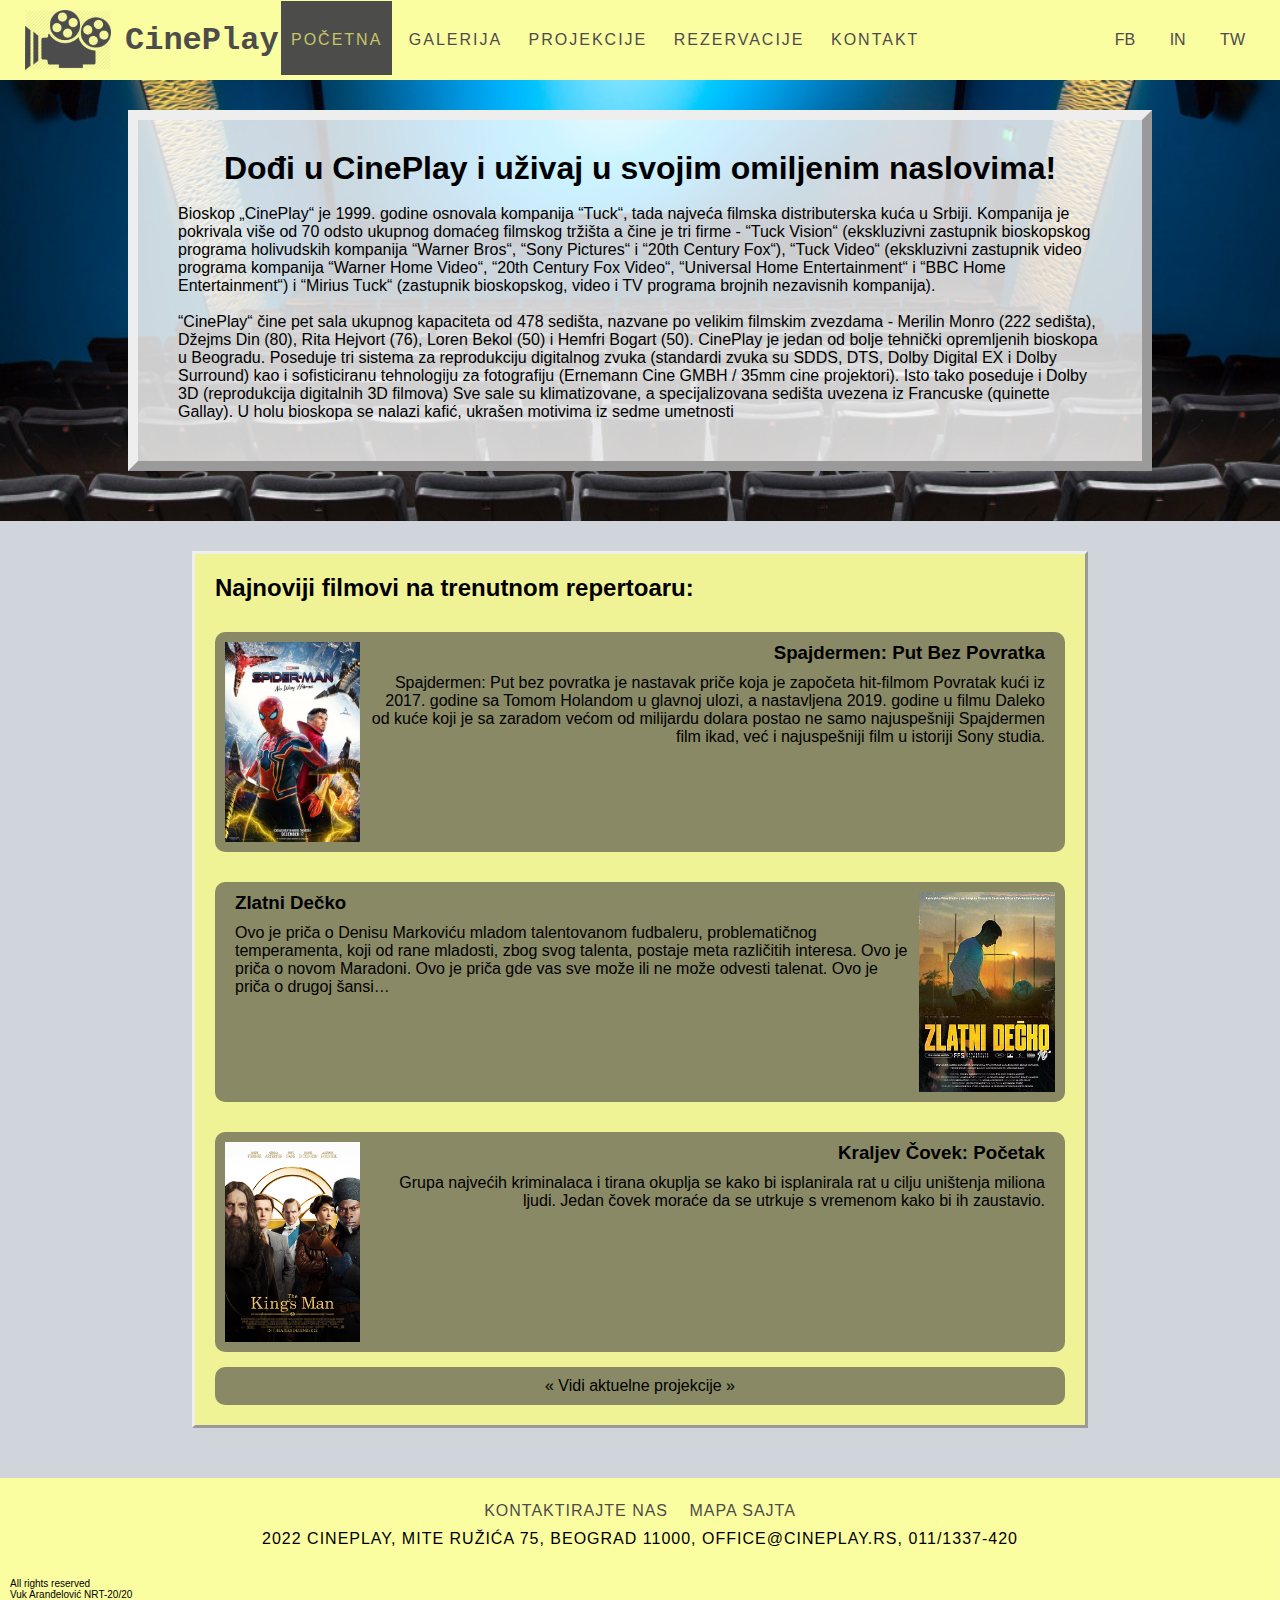
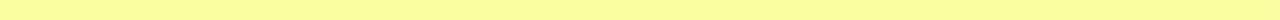
<file: index.html>
<!DOCTYPE html>
<html lang="en">
  <head>
    <meta charset="UTF-8" />
    <meta http-equiv="X-UA-Compatible" content="IE=edge" />
    <meta name="viewport" content="width=device-width, initial-scale=1.0" />
    <!-- Linkovi -- Start -->
    <link rel="stylesheet" href="./assets/css/style.css" />
    <!-- Linkovi -- End -->
    <title>CinePlay</title>
  </head>
  <body>
    <!-- Navigacija -- Start -->
    <header>
      <nav>
        <div class="logo">
          <a href="./index.html"
            ><img src="./assets/img/logo.png" alt="logo" />
            <p>CinePlay</p></a
          >
        </div>
        <div class="linkovi">
          <a class="nav_active" href="./index.html">Početna</a>
          <a href="./galerija.html">Galerija</a>
          <a href="./projekcije.html">Projekcije</a>
          <a href="./rezervacija.html">Rezervacije</a>
          <a href="./kontakt.html">Kontakt</a>
        </div>
        <div class="social">
          <a href="https://www.facebook.com/vukvucko55" target="_blank">FB</a>
          <a href="https://www.instagram.com/vukvucko55" target="_blank">IN</a>
          <a href="https://twitter.com" target="_blank">TW</a>
        </div>
        <div class="burger">
          <div></div>
          <div></div>
          <div></div>
        </div>
      </nav>
    </header>
    <!-- Navigacija -- End -->
    <main>
      <!-- Content -- Start -->
      <section id="pocetnaSection1">
        <div class="pocetna">
          <h1>Dođi u CinePlay i uživaj u svojim omiljenim naslovima!</h1>
          <br />
          <p>
            Bioskop „CinePlay“ je 1999. godine osnovala kompanija “Tuck“, tada
            najveća filmska distributerska kuća u Srbiji. Kompanija je pokrivala
            više od 70 odsto ukupnog domaćeg filmskog tržišta a čine je tri
            firme - “Tuck Vision“ (ekskluzivni zastupnik bioskopskog programa
            holivudskih kompanija “Warner Bros“, “Sony Pictures“ i “20th Century
            Fox“), “Tuck Video“ (ekskluzivni zastupnik video programa kompanija
            “Warner Home Video“, “20th Century Fox Video“, “Universal Home
            Entertainment“ i “BBC Home Entertainment“) i “Mirius Tuck“
            (zastupnik bioskopskog, video i TV programa brojnih nezavisnih
            kompanija).
          </p>
          <br />
          <p>
            “CinePlay“ čine pet sala ukupnog kapaciteta od 478 sedišta, nazvane
            po velikim filmskim zvezdama - Merilin Monro (222 sedišta), Džejms
            Din (80), Rita Hejvort (76), Loren Bekol (50) i Hemfri Bogart (50).
            CinePlay je jedan od bolje tehnički opremljenih bioskopa u Beogradu.
            Poseduje tri sistema za reprodukciju digitalnog zvuka (standardi
            zvuka su SDDS, DTS, Dolby Digital EX i Dolby Surround) kao i
            sofisticiranu tehnologiju za fotografiju (Ernemann Cine GMBH / 35mm
            cine projektori). Isto tako poseduje i Dolby 3D (reprodukcija
            digitalnih 3D filmova) Sve sale su klimatizovane, a specijalizovana
            sedišta uvezena iz Francuske (quinette Gallay). U holu bioskopa se
            nalazi kafić, ukrašen motivima iz sedme umetnosti
          </p>
        </div>
      </section>
      <!-- section 1 -> 2 -->
      <section id="pocetnaSection2">
        <div class="pocetnaKartice">
          <h2>Najnoviji filmovi na trenutnom repertoaru:</h2>
          <div class="slajd levo">
            <img
              src="./assets/img/spidermannowayhome.jpg"
              alt="spidermannowayhome"
            />
            <div class="slajd-tekst">
              <h3>Spajdermen: Put Bez Povratka</h3>
              <p>
                Spajdermen: Put bez povratka je nastavak priče koja je započeta
                hit-filmom Povratak kući iz 2017. godine sa Tomom Holandom u
                glavnoj ulozi, a nastavljena 2019. godine u filmu Daleko od kuće
                koji je sa zaradom većom od milijardu dolara postao ne samo
                najuspešniji Spajdermen film ikad, već i najuspešniji film u
                istoriji Sony studia.
              </p>
            </div>
          </div>
          <div class="slajd desno">
            <div class="slajd-tekst">
              <h3>Zlatni Dečko</h3>
              <p>
                Ovo je priča o Denisu Markoviću mladom talentovanom fudbaleru,
                problematičnog temperamenta, koji od rane mladosti, zbog svog
                talenta, postaje meta različitih interesa. Ovo je priča o novom
                Maradoni. Ovo je priča gde vas sve može ili ne može odvesti
                talenat. Ovo je priča o drugoj šansi…
              </p>
            </div>
            <img src="./assets/img/zlatnidecko.jpg" alt="zlatnidecko" />
          </div>
          <div class="slajd levo">
            <img src="./assets/img/thekingsman.jpg" alt="thekingsman" />
            <div class="slajd-tekst">
              <h3>Kraljev Čovek: Početak</h3>
              <p>
                Grupa najvećih kriminalaca i tirana okuplja se kako bi
                isplanirala rat u cilju uništenja miliona ljudi. Jedan čovek
                moraće da se utrkuje s vremenom kako bi ih zaustavio.
              </p>
            </div>
          </div>
          <div class="dugme">
            <a href="./projekcije.html">« Vidi aktuelne projekcije »</a>
          </div>
        </div>
      </section>
      <!-- Content -- End -->
    </main>
    <!-- Footer -- Start -->
    <footer>
      <div class="footer">
        <div class="footer-linkovi">
          <a href="./kontakt.html">Kontaktirajte nas</a>
          <a href="./mapa-sajta.html">Mapa sajta</a>
        </div>
        <div class="footer-text">
          <p>
            <span>2022 CinePlay,</span>
            <span>Mite Ružića 75, Beograd 11000,</span>
            <span>office@cineplay.rs,</span>
            <span>011/1337-420</span>
          </p>
        </div>
      </div>
      <div class="author">
        <p>All rights reserved</p>
        <p>Vuk Aranđelović NRT-20/20</p>
      </div>
    </footer>
    <!-- Footer -- End -->
    <!-- Skripte -- Start -->
    <script src="./assets/js/navigation.js"></script>
    <!-- Skripte -- End -->
  </body>
</html>
</file>
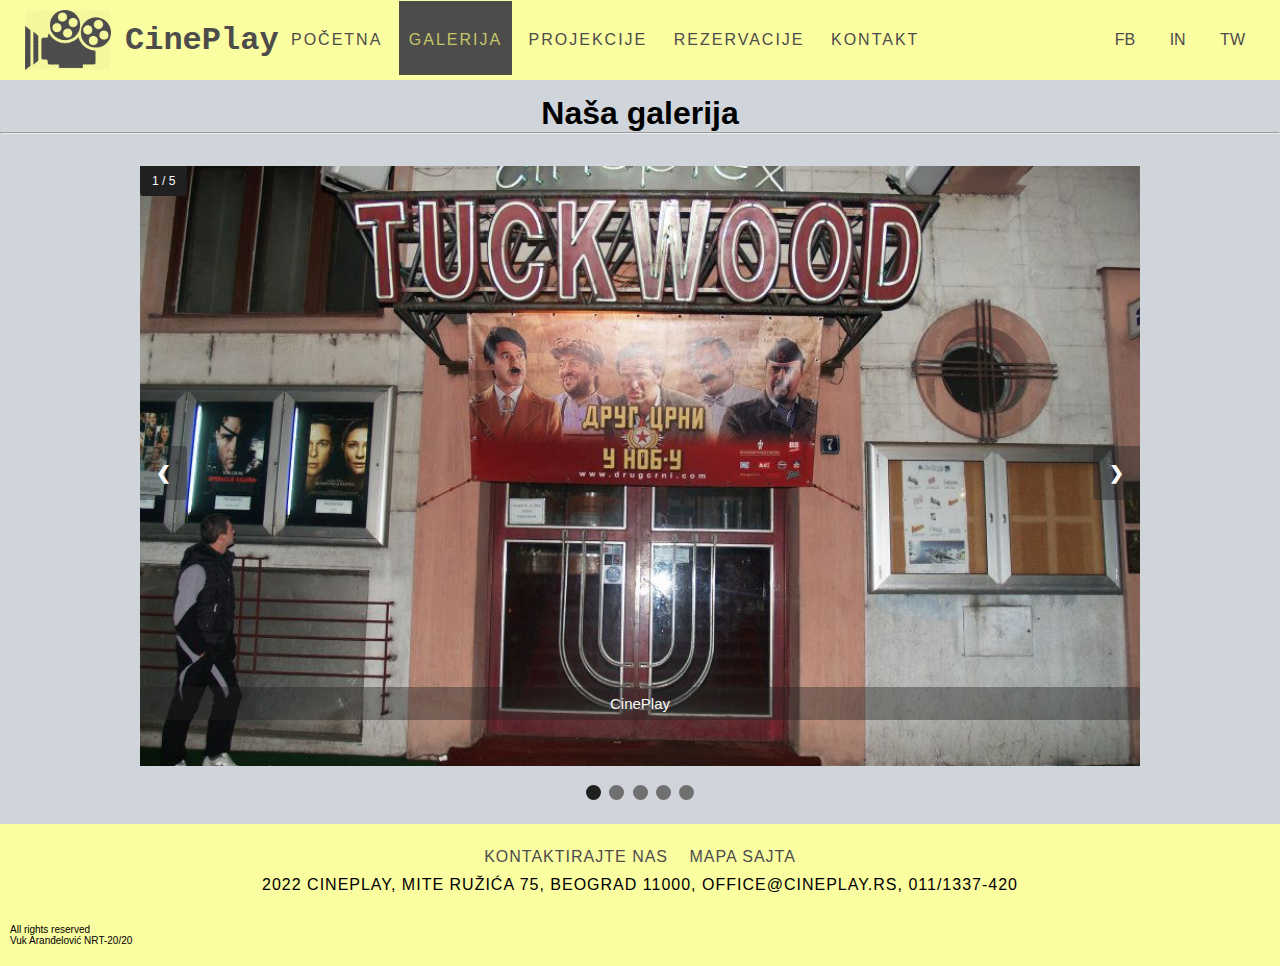
<file: galerija.html>
<!DOCTYPE html>
<html lang="en">
  <head>
    <meta charset="UTF-8" />
    <meta http-equiv="X-UA-Compatible" content="IE=edge" />
    <meta name="viewport" content="width=device-width, initial-scale=1.0" />
    <!-- Linkovi -- Start -->
    <link rel="stylesheet" href="./assets/css/style.css" />
    <!-- Linkovi -- End -->
    <title>CinePlay - Galerija</title>
  </head>
  <body>
    <!-- Navigacija -- Start -->
    <header>
      <nav>
        <div class="logo">
          <a href="./index.html"
            ><img src="./assets/img/logo.png" alt="logo" />
            <p>CinePlay</p></a
          >
        </div>
        <div class="linkovi">
          <a href="./index.html">Početna</a>
          <a class="nav_active" href="./galerija.html">Galerija</a>
          <a href="./projekcije.html">Projekcije</a>
          <a href="./rezervacija.html">Rezervacije</a>
          <a href="./kontakt.html">Kontakt</a>
        </div>
        <div class="social">
          <a href="https://www.facebook.com/vukvucko55" target="_blank">FB</a>
          <a href="https://www.instagram.com/vukvucko55" target="_blank">IN</a>
          <a href="https://twitter.com" target="_blank">TW</a>
        </div>
        <div class="burger">
          <div></div>
          <div></div>
          <div></div>
        </div>
      </nav>
    </header>
    <!-- Navigacija -- End -->
    <main>
      <!-- Content -- Start -->

      <section id="galerija" class="pozadina">
        <h1 class="naslov">Naša galerija</h1>
        <hr />
        <div class="gallery">
          <div class="slide fade">
            <div class="slide__number">1 / 5</div>
            <img src="./assets/img/cineplay0.jpg" />
            <div class="slide__text">CinePlay</div>
          </div>

          <div class="slide fade">
            <div class="slide__number">2 / 5</div>
            <img src="./assets/img/cineplay1.jpg" />
            <div class="slide__text">Šank</div>
          </div>

          <div class="slide fade">
            <div class="slide__number">3 / 5</div>
            <img src="./assets/img/cineplay2.jpg" />
            <div class="slide__text">Sala za projekcije</div>
          </div>

          <div class="slide fade">
            <div class="slide__number">4 / 5</div>
            <img src="./assets/img/cineplay4.jpg" />
            <div class="slide__text">Naša napredna kamera</div>
          </div>

          <div class="slide fade">
            <div class="slide__number">5 / 5</div>
            <img src="./assets/img/cineplay3.jpg" />
            <div class="slide__text">Recepcija</div>
          </div>

          <a class="gallery__prev" onclick="plusSlides(-1)">&#10094;</a>
          <a class="gallery__next" onclick="plusSlides(1)">&#10095;</a>
        </div>

        <div class="gallery__dots">
          <span class="gallery__dot" onclick="currentSlide(1)"></span>
          <span class="gallery__dot" onclick="currentSlide(2)"></span>
          <span class="gallery__dot" onclick="currentSlide(3)"></span>
          <span class="gallery__dot" onclick="currentSlide(4)"></span>
          <span class="gallery__dot" onclick="currentSlide(5)"></span>
        </div>
      </section>

      <!-- Content -- End -->
    </main>
    <!-- Footer -- Start -->
    <footer>
      <div class="footer">
        <div class="footer-linkovi">
          <a href="./kontakt.html">Kontaktirajte nas</a>
          <a href="./mapa-sajta.html">Mapa sajta</a>
        </div>
        <div class="footer-text">
          <p>
            <span>2022 CinePlay,</span>
            <span>Mite Ružića 75, Beograd 11000,</span>
            <span>office@cineplay.rs,</span>
            <span>011/1337-420</span>
          </p>
        </div>
      </div>
      <div class="author">
        <p>All rights reserved</p>
        <p>Vuk Aranđelović NRT-20/20</p>
      </div>
    </footer>
    <!-- Footer -- End -->
    <!-- Skripte -- Start -->
    <script src="./assets/js/gallery.js"></script>
    <script src="./assets/js/navigation.js"></script>
    <!-- Skripte -- End -->
  </body>
</html>
</file>
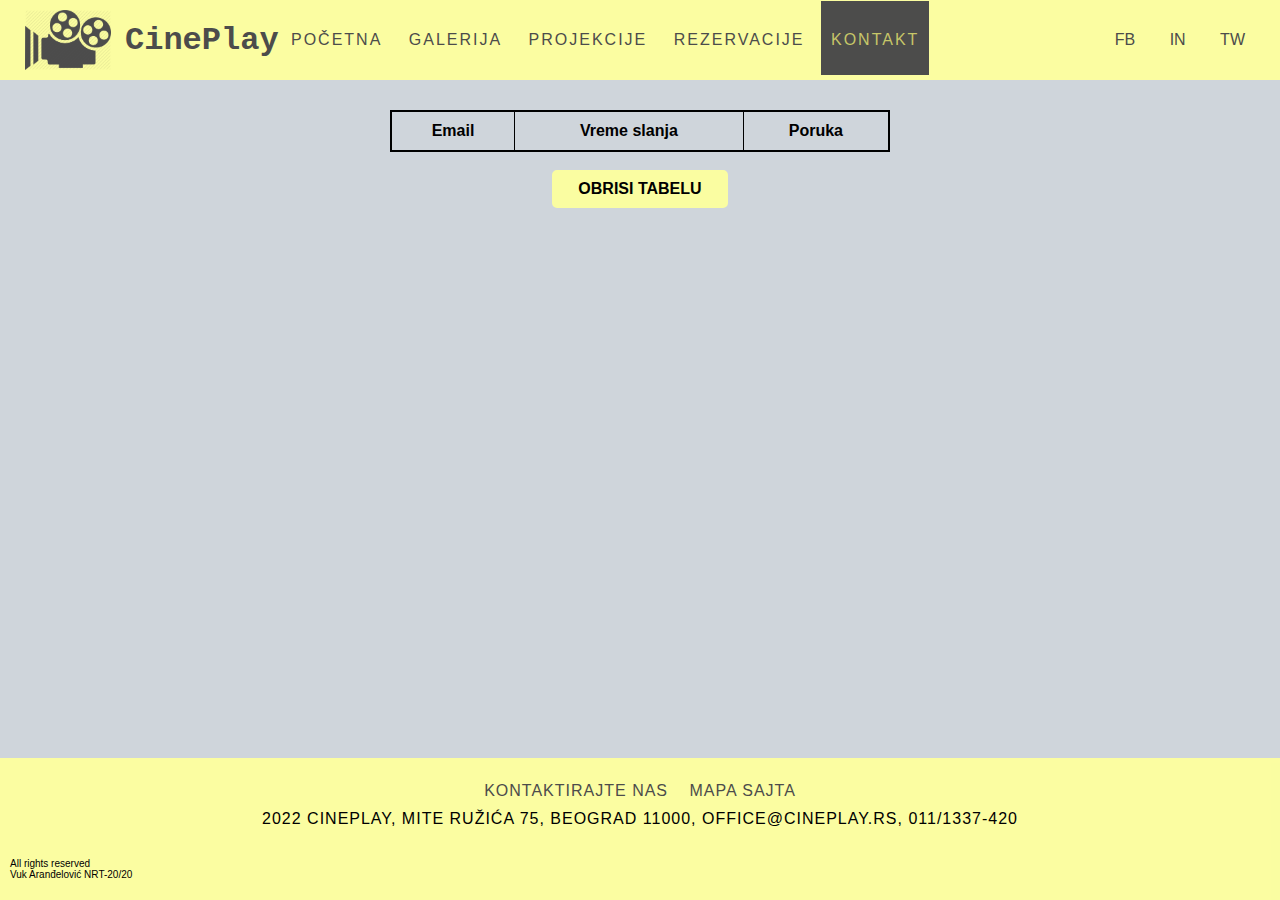
<file: kontakt-inbox.html>
<!DOCTYPE html>
<html lang="en">
  <head>
    <meta charset="UTF-8" />
    <meta http-equiv="X-UA-Compatible" content="IE=edge" />
    <meta name="viewport" content="width=device-width, initial-scale=1.0" />
    <!-- Linkovi -- Start -->
    <link rel="stylesheet" href="./assets/css/style.css" />
    <!-- Linkovi -- End -->
    <title>CinePlay - Kontakt</title>
  </head>
  <body>
    <!-- Navigacija -- Start -->
    <header>
      <nav>
        <div class="logo">
          <a href="./index.html"
            ><img src="./assets/img/logo.png" alt="logo" />
            <p>CinePlay</p></a
          >
        </div>
        <div class="linkovi">
          <a href="./index.html">Početna</a>
          <a href="./galerija.html">Galerija</a>
          <a href="./projekcije.html">Projekcije</a>
          <a href="./rezervacija.html">Rezervacije</a>
          <a class="nav_active" href="./kontakt.html">Kontakt</a>
        </div>
        <div class="social">
          <a href="https://www.facebook.com/vukvucko55" target="_blank">FB</a>
          <a href="https://www.instagram.com/vukvucko55" target="_blank">IN</a>
          <a href="https://twitter.com" target="_blank">TW</a>
        </div>
        <div class="burger">
          <div></div>
          <div></div>
          <div></div>
        </div>
      </nav>
    </header>
    <!-- Navigacija -- End -->
    <main>
      <!-- Content -- Start -->
      <section id="inbox" class="pozadina">
        <div class="table">
          <table>
            <thead>
              <th>Email</th>
              <th>Vreme slanja</th>
              <th>Poruka</th>
            </thead>
            <tbody id="form-list"></tbody>
          </table>
        </div>
        <br />
        <div>
          <div id="remove" class="btn">Obrisi tabelu</div>
        </div>
      </section>
      <!-- Content -- End -->
    </main>
    <!-- Footer -- Start -->
    <footer>
      <div class="footer">
        <div class="footer-linkovi">
          <a href="./kontakt.html">Kontaktirajte nas</a>
          <a href="./mapa-sajta.html">Mapa sajta</a>
        </div>
        <div class="footer-social">
          <a href="https://www.facebook.com/vukvucko55" target="_blank">FB</a>
          <a href="https://www.instagram.com/vukvucko55" target="_blank">IN</a>
          <a href="https://twitter.com" target="_blank">TW</a>
        </div>
        <div class="footer-text">
          <p>
            <span>2022 CinePlay,</span>
            <span>Mite Ružića 75, Beograd 11000,</span>
            <span>office@cineplay.rs,</span>
            <span>011/1337-420</span>
          </p>
        </div>
      </div>
      <div class="author">
        <p>All rights reserved</p>
        <p>Vuk Aranđelović NRT-20/20</p>
      </div>
    </footer>
    <!-- Footer -- End -->
    <!-- Skripte -- Start -->
    <script src="./assets/js/kontakt.js"></script>
    <script>
      Form.load();
    </script>
    <script src="./assets/js/navigation.js"></script>
    <!-- Skripte -- End -->
  </body>
</html>
</file>
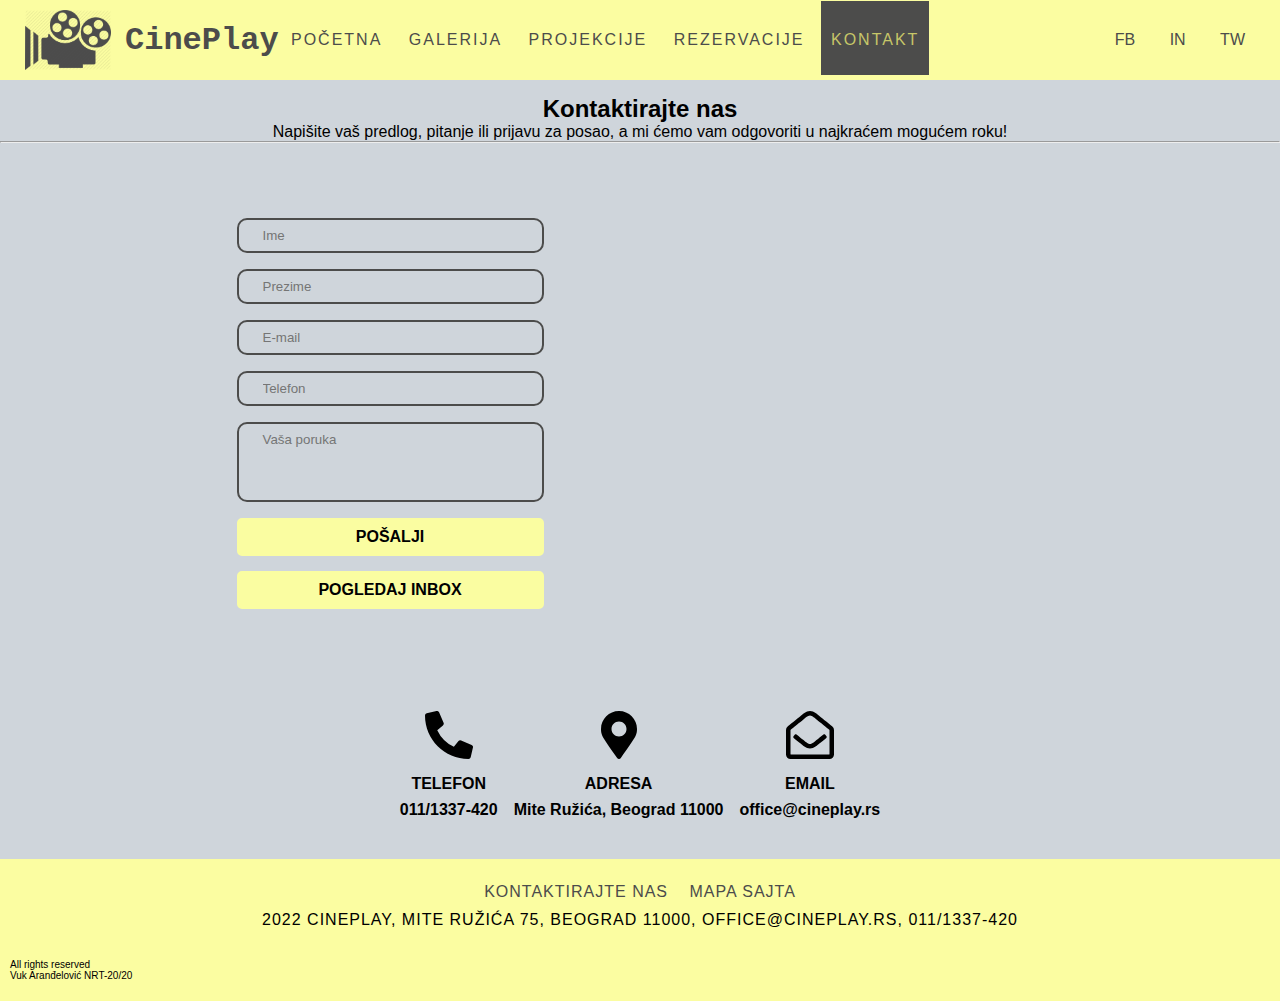
<file: kontakt.html>
<!DOCTYPE html>
<html lang="en">
  <head>
    <meta charset="UTF-8" />
    <meta http-equiv="X-UA-Compatible" content="IE=edge" />
    <meta name="viewport" content="width=device-width, initial-scale=1.0" />
    <!-- Linkovi -- Start -->
    <link rel="stylesheet" href="./assets/css/style.css" />
    <!-- Linkovi -- End -->
    <title>CinePlay - Kontakt</title>
  </head>
  <body>
    <!-- Navigacija -- Start -->
    <header>
      <nav>
        <div class="logo">
          <a href="./index.html"
            ><img src="./assets/img/logo.png" alt="logo" />
            <p>CinePlay</p></a
          >
        </div>
        <div class="linkovi">
          <a href="./index.html">Početna</a>
          <a href="./galerija.html">Galerija</a>
          <a href="./projekcije.html">Projekcije</a>
          <a href="./rezervacija.html">Rezervacije</a>
          <a class="nav_active" href="./kontakt.html">Kontakt</a>
        </div>
        <div class="social">
          <a href="https://www.facebook.com/vukvucko55" target="_blank">FB</a>
          <a href="https://www.instagram.com/vukvucko55" target="_blank">IN</a>
          <a href="https://twitter.com" target="_blank">TW</a>
        </div>
        <div class="burger">
          <div></div>
          <div></div>
          <div></div>
        </div>
      </nav>
    </header>
    <!-- Navigacija -- End -->
    <main>
      <!-- Content -- Start -->
      <div class="naslov pozadina">
        <h2>Kontaktirajte nas</h2>
        <p>
          Napišite vaš predlog, pitanje ili prijavu za posao, a mi ćemo vam
          odgovoriti u najkraćem mogućem roku!
        </p>
        <hr />
      </div>
      <section id="kontakt" class="pozadina">
        <div class="kontakt">
          <div class="form">
            <form name="contact" class="contact-form">
              <input type="text" name="name" placeholder="Ime" />
              <input type="text" name="lastname" placeholder="Prezime" />
              <input type="email" name="email" placeholder="E-mail" />
              <input type="text" name="phone" placeholder="Telefon" />
              <textarea
                type="text"
                name="message"
                cols="30"
                rows="4"
                placeholder="Vaša poruka"
              ></textarea>
              <div id="submit" class="btn w-100 mb-15">Pošalji</div>
              <a href="./kontakt-inbox.html" class="btn w-100"
                >Pogledaj inbox</a
              >
            </form>
          </div>
          <div class="map">
            <iframe
              src="https://www.google.com/maps/embed?pb=!1m18!1m12!1m3!1d1683.4955629812289!2d20.515745826933202!3d44.79526258058075!2m3!1f0!2f0!3f0!3m2!1i1024!2i768!4f13.1!3m3!1m2!1s0x475a7a76127b8393%3A0x459db17abbe98cb5!2zTWl0ZSBSdcW-acSHYSA3NSwgQmVvZ3JhZA!5e0!3m2!1sen!2srs!4v1642717827972!5m2!1sen!2srs"
              width="500"
              height="500"
              style="border: 0"
              allowfullscreen=""
              loading="lazy"
            ></iframe>
          </div>
        </div>
        <div class="contact">
          <div class="contact-item">
            <img src="./assets/img/phone.svg" alt="telefon" />
            <div class="title">Telefon</div>
            <div class="desc"><a href="tel:+38111337420">011/1337-420</a></div>
          </div>
          <div class="contact-item">
            <img src="./assets/img/map.svg" alt="adresa" />
            <div class="title">Adresa</div>
            <div class="desc">Mite Ružića, Beograd 11000</div>
          </div>
          <div class="contact-item">
            <img src="./assets/img/envelope.svg" alt="email" />
            <div class="title">Email</div>
            <a href="mailto:+38111337420">office@cineplay.rs</a>
          </div>
        </div>
      </section>
      <!-- Content -- End -->
    </main>
    <!-- Footer -- Start -->
    <footer>
      <div class="footer">
        <div class="footer-linkovi">
          <a href="./kontakt.html">Kontaktirajte nas</a>
          <a href="./mapa-sajta.html">Mapa sajta</a>
        </div>
        <div class="footer-text">
          <p>
            <span>2022 CinePlay,</span>
            <span>Mite Ružića 75, Beograd 11000,</span>
            <span>office@cineplay.rs,</span>
            <span>011/1337-420</span>
          </p>
        </div>
      </div>
      <div class="author">
        <p>All rights reserved</p>
        <p>Vuk Aranđelović NRT-20/20</p>
      </div>
    </footer>
    <!-- Footer -- End -->
    <!-- Skripte -- Start -->
    <script src="./assets/js/kontakt.js"></script>
    <script>
      Form.initForm();
    </script>
    <script src="./assets/js/navigation.js"></script>
    <!-- Skripte -- End -->
  </body>
</html>
</file>
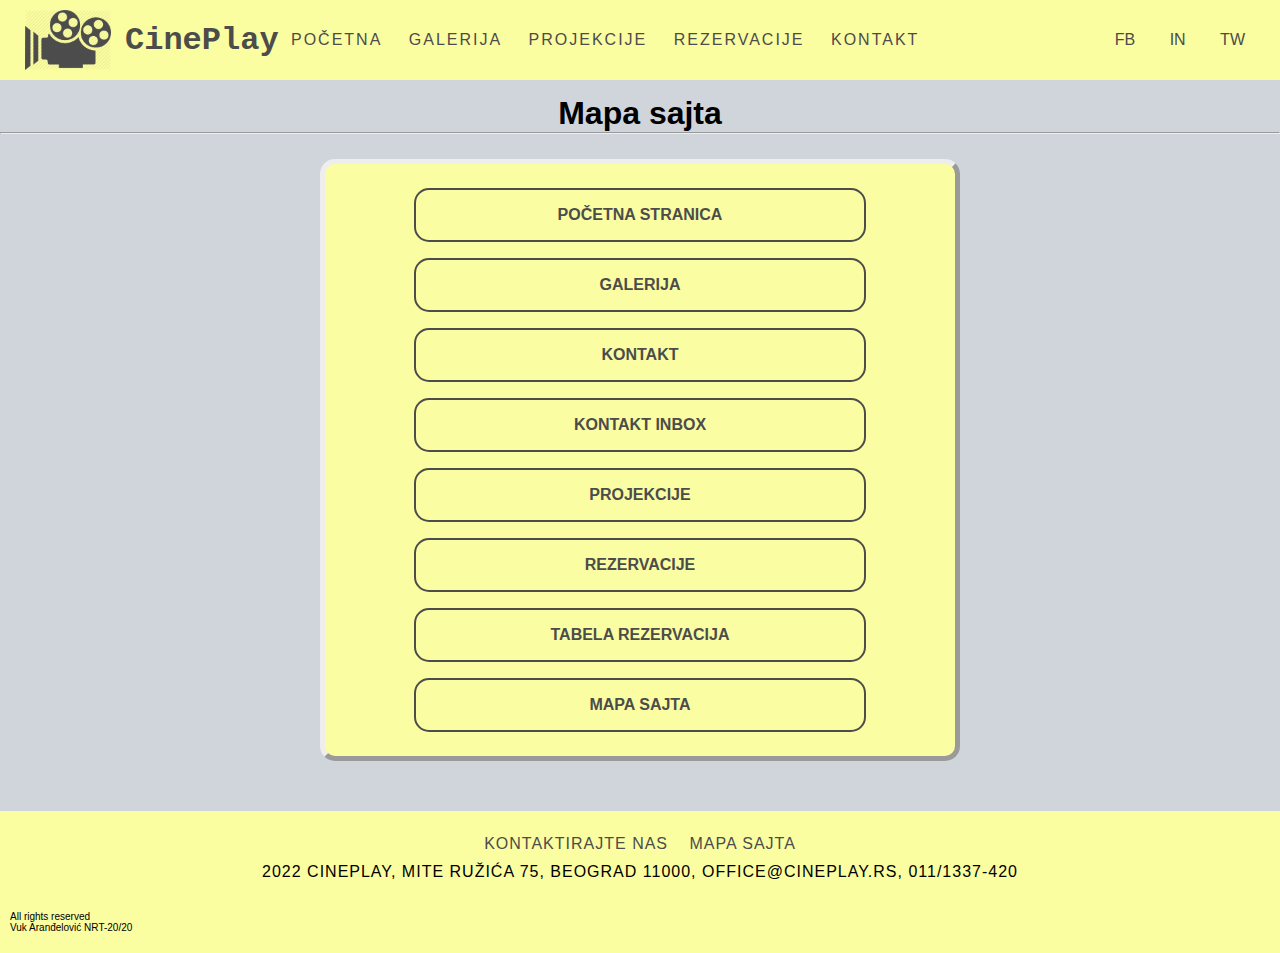
<file: mapa-sajta.html>
<!DOCTYPE html>
<html lang="en">
  <head>
    <meta charset="UTF-8" />
    <meta http-equiv="X-UA-Compatible" content="IE=edge" />
    <meta name="viewport" content="width=device-width, initial-scale=1.0" />
    <!-- Linkovi -- Start -->
    <link rel="stylesheet" href="./assets/css/style.css" />
    <!-- Linkovi -- End -->
    <title>CinePlay - Mapa Sajta</title>
  </head>
  <body>
    <!-- Navigacija -- Start -->
    <header>
      <nav>
        <div class="logo">
          <a href="./index.html"
            ><img src="./assets/img/logo.png" alt="logo" />
            <p>CinePlay</p></a
          >
        </div>
        <div class="linkovi">
          <a href="./index.html">Početna</a>
          <a href="./galerija.html">Galerija</a>
          <a href="./projekcije.html">Projekcije</a>
          <a href="./rezervacija.html">Rezervacije</a>
          <a href="./kontakt.html">Kontakt</a>
        </div>
        <div class="social">
          <a href="https://www.facebook.com/vukvucko55" target="_blank">FB</a>
          <a href="https://www.instagram.com/vukvucko55" target="_blank">IN</a>
          <a href="https://twitter.com" target="_blank">TW</a>
        </div>
        <div class="burger">
          <div></div>
          <div></div>
          <div></div>
        </div>
      </nav>
    </header>
    <!-- Navigacija -- End -->
    <main>
      <!-- Content -- Start -->
      <section id="mapasajta" class="pozadina">
        <h1 class="naslov">Mapa sajta</h1>
        <hr />
        <div class="mapasajta">
          <div class="mapa-links">
            <a href="./index.html" class="mapa-link"
              ><span>Početna stranica</span></a
            >
            <a href="./galerija.html" class="mapa-link">Galerija</a>
            <a href="./kontakt.html" class="mapa-link">Kontakt</a>
            <a href="./kontakt-inbox.html" class="mapa-link"
              ><span>Kontakt Inbox</span></a
            >
            <a href="./projekcije.html" class="mapa-link">Projekcije</a>
            <a href="./rezervacija.html" class="mapa-link">Rezervacije</a>
            <a href="./rezervacije-edit.html" class="mapa-link"
              ><span>Tabela rezervacija</span></a
            >
            <a href="./mapa-sajta.html" class="mapa-link">Mapa sajta</a>
          </div>
        </div>
      </section>
      <!-- Content -- End -->
    </main>
    <!-- Footer -- Start -->
    <footer>
      <div class="footer">
        <div class="footer-linkovi">
          <a href="./kontakt.html">Kontaktirajte nas</a>
          <a href="./mapa-sajta.html">Mapa sajta</a>
        </div>
        <div class="footer-text">
          <p>
            <span>2022 CinePlay,</span>
            <span>Mite Ružića 75, Beograd 11000,</span>
            <span>office@cineplay.rs,</span>
            <span>011/1337-420</span>
          </p>
        </div>
      </div>
      <div class="author">
        <p>All rights reserved</p>
        <p>Vuk Aranđelović NRT-20/20</p>
      </div>
    </footer>
    <!-- Footer -- End -->
    <!-- Skripte -- Start -->
    <script src="./assets/js/navigation.js"></script>
    <!-- Skripte -- End -->
  </body>
</html>
</file>
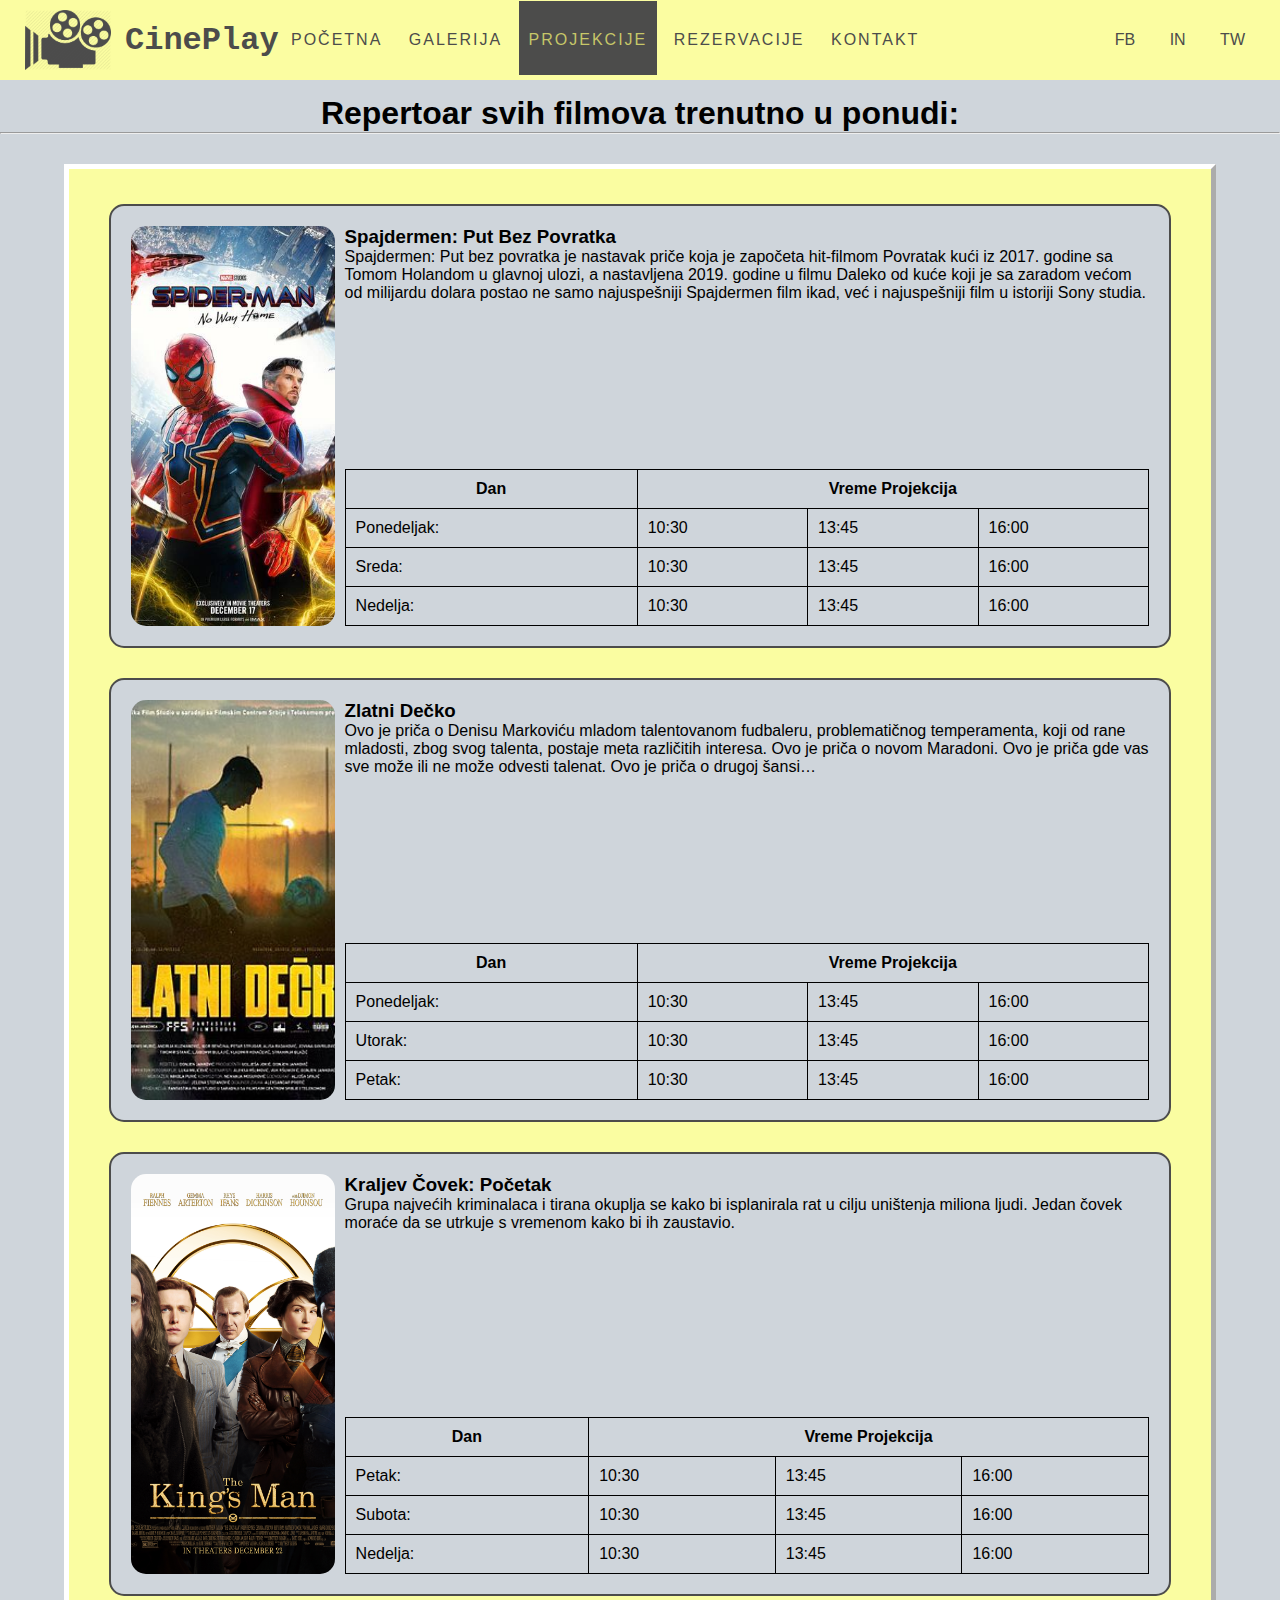
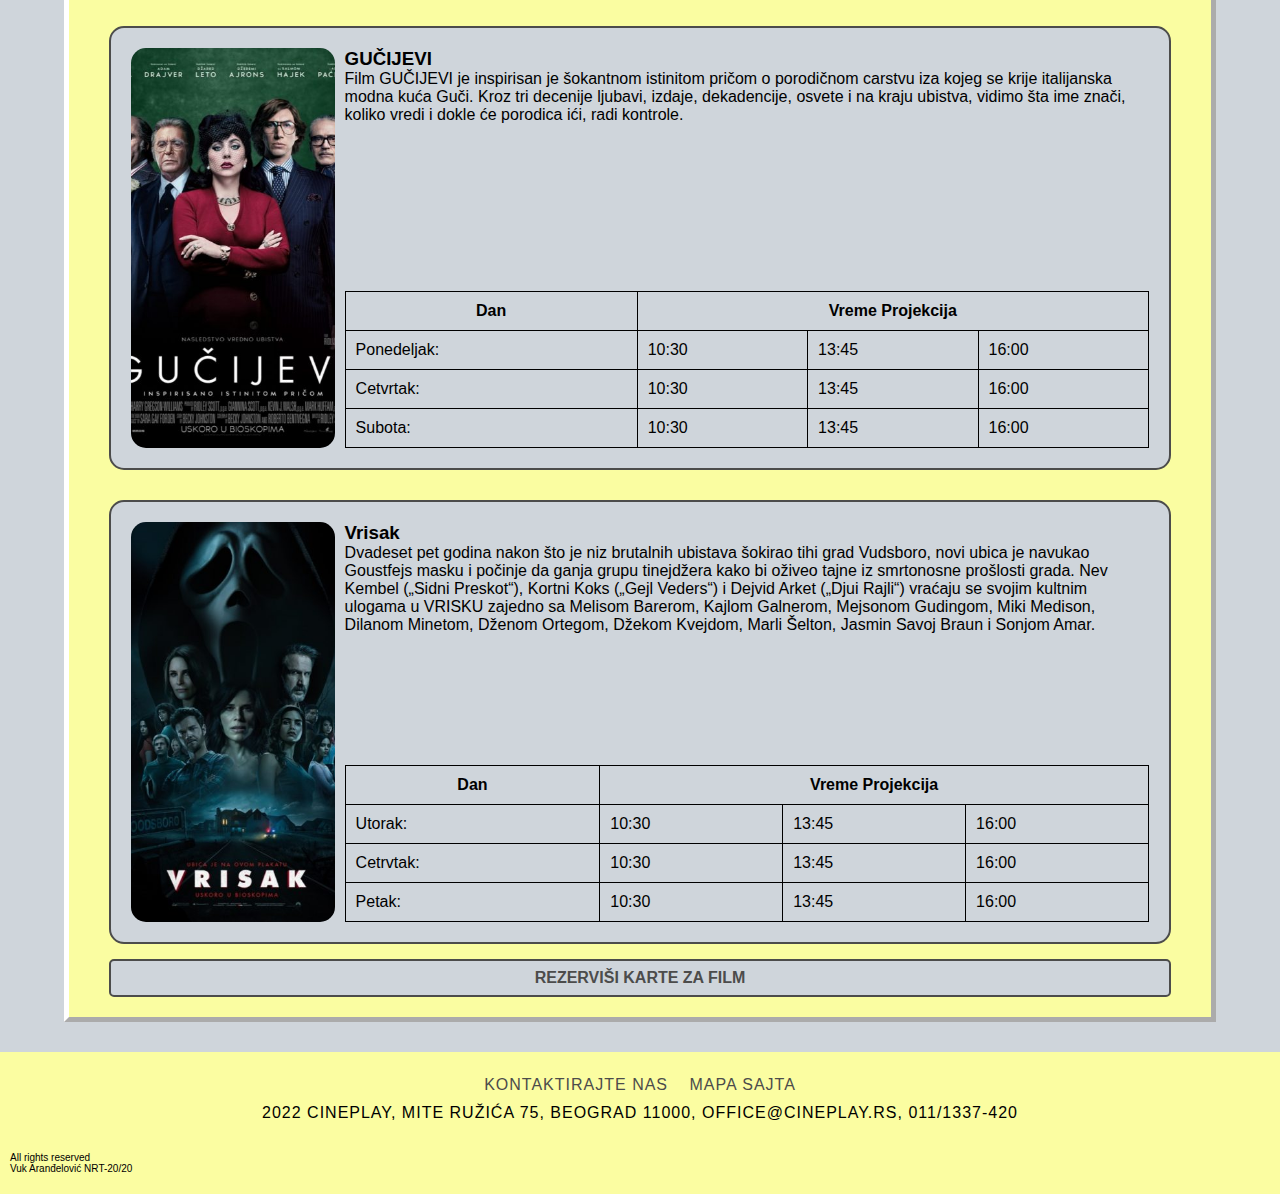
<file: projekcije.html>
<!DOCTYPE html>
<html lang="en">
  <head>
    <meta charset="UTF-8" />
    <meta http-equiv="X-UA-Compatible" content="IE=edge" />
    <meta name="viewport" content="width=device-width, initial-scale=1.0" />
    <!-- Linkovi -- Start -->
    <link rel="stylesheet" href="./assets/css/style.css" />
    <!-- Linkovi -- End -->
    <title>CinePlay - Projekcije</title>
  </head>
  <body>
    <!-- Navigacija -- Start -->
    <header>
      <nav>
        <div class="logo">
          <a href="./index.html"
            ><img src="./assets/img/logo.png" alt="logo" />
            <p>CinePlay</p></a
          >
        </div>
        <div class="linkovi">
          <a href="./index.html">Početna</a>
          <a href="./galerija.html">Galerija</a>
          <a class="nav_active" href="./projekcije.html">Projekcije</a>
          <a href="./rezervacija.html">Rezervacije</a>
          <a href="./kontakt.html">Kontakt</a>
        </div>
        <div class="social">
          <a href="https://www.facebook.com/vukvucko55" target="_blank">FB</a>
          <a href="https://www.instagram.com/vukvucko55" target="_blank">IN</a>
          <a href="https://twitter.com" target="_blank">TW</a>
        </div>
        <div class="burger">
          <div></div>
          <div></div>
          <div></div>
        </div>
      </nav>
    </header>
    <!-- Navigacija -- End -->
    <!-- Content -- Start -->
    <main>
      <section id="projekcijeSection1" class="pozadina">
        <h1 class="naslov">Repertoar svih filmova trenutno u ponudi:</h1>
        <hr />
        <div class="projekcije">
          <div class="projekcijeKartice">
            <div class="projekcijeKartica">
              <img
                src="./assets/img/spidermannowayhome.jpg"
                alt="spidermannowayhome"
              />
              <div class="kartica-tekst">
                <div>
                  <h3>Spajdermen: Put Bez Povratka</h3>
                  <p>
                    Spajdermen: Put bez povratka je nastavak priče koja je
                    započeta hit-filmom Povratak kući iz 2017. godine sa Tomom
                    Holandom u glavnoj ulozi, a nastavljena 2019. godine u filmu
                    Daleko od kuće koji je sa zaradom većom od milijardu dolara
                    postao ne samo najuspešniji Spajdermen film ikad, već i
                    najuspešniji film u istoriji Sony studia.
                  </p>
                </div>
              
              <table>
                <tr>
                  <th>Dan</th>
                  <th colspan="3">Vreme Projekcija</th>
                </tr>
                <tr>
                  <td>Ponedeljak:</td>
                  <td>10:30</td>
                  <td>13:45</td>
                  <td>16:00</td>
                </tr>
                <tr>
                  <td>Sreda:</td>
                  <td>10:30</td>
                  <td>13:45</td>
                  <td>16:00</td>
                </tr>
                <tr>
                  <td>Nedelja:</td>
                  <td>10:30</td>
                  <td>13:45</td>
                  <td>16:00</td>
                </tr>
              </table>
            </div>
            </div>
          <div class="projekcijeKartica">
            <img src="./assets/img/zlatnidecko.jpg" alt="zlatnidecko" />
            <div class="kartica-tekst">
              <div>
                <h3>Zlatni Dečko</h3>
                <p>
                  Ovo je priča o Denisu Markoviću mladom talentovanom fudbaleru,
                  problematičnog temperamenta, koji od rane mladosti, zbog svog
                  talenta, postaje meta različitih interesa. Ovo je priča o
                  novom Maradoni. Ovo je priča gde vas sve može ili ne može
                  odvesti talenat. Ovo je priča o drugoj šansi…
                </p>
              </div>
              <table>
                <tr>
                  <th>Dan</th>
                  <th colspan="3">Vreme Projekcija</th>
                </tr>
                <tr>
                  <td>Ponedeljak:</td>
                  <td>10:30</td>
                  <td>13:45</td>
                  <td>16:00</td>
                </tr>
                <tr>
                  <td>Utorak:</td>
                  <td>10:30</td>
                  <td>13:45</td>
                  <td>16:00</td>
                </tr>
                <tr>
                  <td>Petak:</td>
                  <td>10:30</td>
                  <td>13:45</td>
                  <td>16:00</td>
                </tr>
              </table>
            </div>
          </div>
          <div class="projekcijeKartica">
            <img src="./assets/img/thekingsman.jpg" alt="thekingsman" />
            <div class="kartica-tekst">
              <div>
                <h3>Kraljev Čovek: Početak</h3>
                <p>
                  Grupa najvećih kriminalaca i tirana okuplja se kako bi
                  isplanirala rat u cilju uništenja miliona ljudi. Jedan čovek
                  moraće da se utrkuje s vremenom kako bi ih zaustavio.
                </p>
              </div>
              <table>
                <tr>
                  <th>Dan</th>
                  <th colspan="3">Vreme Projekcija</th>
                </tr>
                <tr>
                  <td>Petak:</td>
                  <td>10:30</td>
                  <td>13:45</td>
                  <td>16:00</td>
                </tr>
                <tr>
                  <td>Subota:</td>
                  <td>10:30</td>
                  <td>13:45</td>
                  <td>16:00</td>
                </tr>
                <tr>
                  <td>Nedelja:</td>
                  <td>10:30</td>
                  <td>13:45</td>
                  <td>16:00</td>
                </tr>
              </table>
            </div>
          </div>
            <div class="projekcijeKartica">
              <img src="./assets/img/guccijevi.jpg" alt="guccijevi" />
              <div class="kartica-tekst">
                <div>
                  <h3>GUČIJEVI</h3>
                  <p>
                    Film GUČIJEVI je inspirisan je šokantnom istinitom pričom o
                    porodičnom carstvu iza kojeg se krije italijanska modna kuća
                    Guči. Kroz tri decenije ljubavi, izdaje, dekadencije, osvete
                    i na kraju ubistva, vidimo šta ime znači, koliko vredi i
                    dokle će porodica ići, radi kontrole.
                  </p>
                </div>
                <table>
                  <tr>
                    <th>Dan</th>
                    <th colspan="3">Vreme Projekcija</th>
                  </tr>
                  <tr>
                    <td>Ponedeljak:</td>
                    <td>10:30</td>
                    <td>13:45</td>
                    <td>16:00</td>
                  </tr>
                  <tr>
                    <td>Cetvrtak:</td>
                    <td>10:30</td>
                    <td>13:45</td>
                    <td>16:00</td>
                  </tr>
                  <tr>
                    <td>Subota:</td>
                    <td>10:30</td>
                    <td>13:45</td>
                    <td>16:00</td>
                  </tr>
                </table>
              </div>
            </div>
            <div class="projekcijeKartica">
              <img src="./assets/img/scream.jpg" alt="scream" />
              <div class="kartica-tekst">
                <div>
                  <h3>Vrisak</h3>
                  <p>
                    Dvadeset pet godina nakon što je niz brutalnih ubistava
                    šokirao tihi grad Vudsboro, novi ubica je navukao Goustfejs
                    masku i počinje da ganja grupu tinejdžera kako bi oživeo
                    tajne iz smrtonosne prošlosti grada. Nev Kembel („Sidni
                    Preskot“), Kortni Koks („Gejl Veders“) i Dejvid Arket („Djui
                    Rajli“) vraćaju se svojim kultnim ulogama u VRISKU zajedno
                    sa Melisom Barerom, Kajlom Galnerom, Mejsonom Gudingom, Miki
                    Medison, Dilanom Minetom, Dženom Ortegom, Džekom Kvejdom,
                    Marli Šelton, Jasmin Savoj Braun i Sonjom Amar.
                  </p>
                </div>
                <table>
                  <tr>
                    <th>Dan</th>
                    <th colspan="3">Vreme Projekcija</th>
                  </tr>
                  <tr>
                    <td>Utorak:</td>
                    <td>10:30</td>
                    <td>13:45</td>
                    <td>16:00</td>
                  </tr>
                  <tr>
                    <td>Cetrvtak:</td>
                    <td>10:30</td>
                    <td>13:45</td>
                    <td>16:00</td>
                  </tr>
                  <tr>
                    <td>Petak:</td>
                    <td>10:30</td>
                    <td>13:45</td>
                    <td>16:00</td>
                  </tr>
                </table>
            </div>
          </div>
          <a class="btn w-100 unique" href="./rezervacija.html"
            >Rezerviši karte za film</a
          >
        </div>
      </section>
    </main>
    <!-- Content -- End -->
    <!-- Footer -- Start -->
    <footer>
      <div class="footer">
        <div class="footer-linkovi">
          <a href="./kontakt.html">Kontaktirajte nas</a>
          <a href="./mapa-sajta.html">Mapa sajta</a>
        </div>
        <div class="footer-text">
          <p>
            <span>2022 CinePlay,</span>
            <span>Mite Ružića 75, Beograd 11000,</span>
            <span>office@cineplay.rs,</span>
            <span>011/1337-420</span>
          </p>
        </div>
      </div>
      <div class="author">
        <p>All rights reserved</p>
        <p>Vuk Aranđelović NRT-20/20</p>
      </div>
    </footer>
    <!-- Footer -- End -->
    <!-- Skripte -- Start -->
    <script src="./assets/js/navigation.js"></script>
    <!-- Skripte -- End -->
  </body>
</html>
</file>
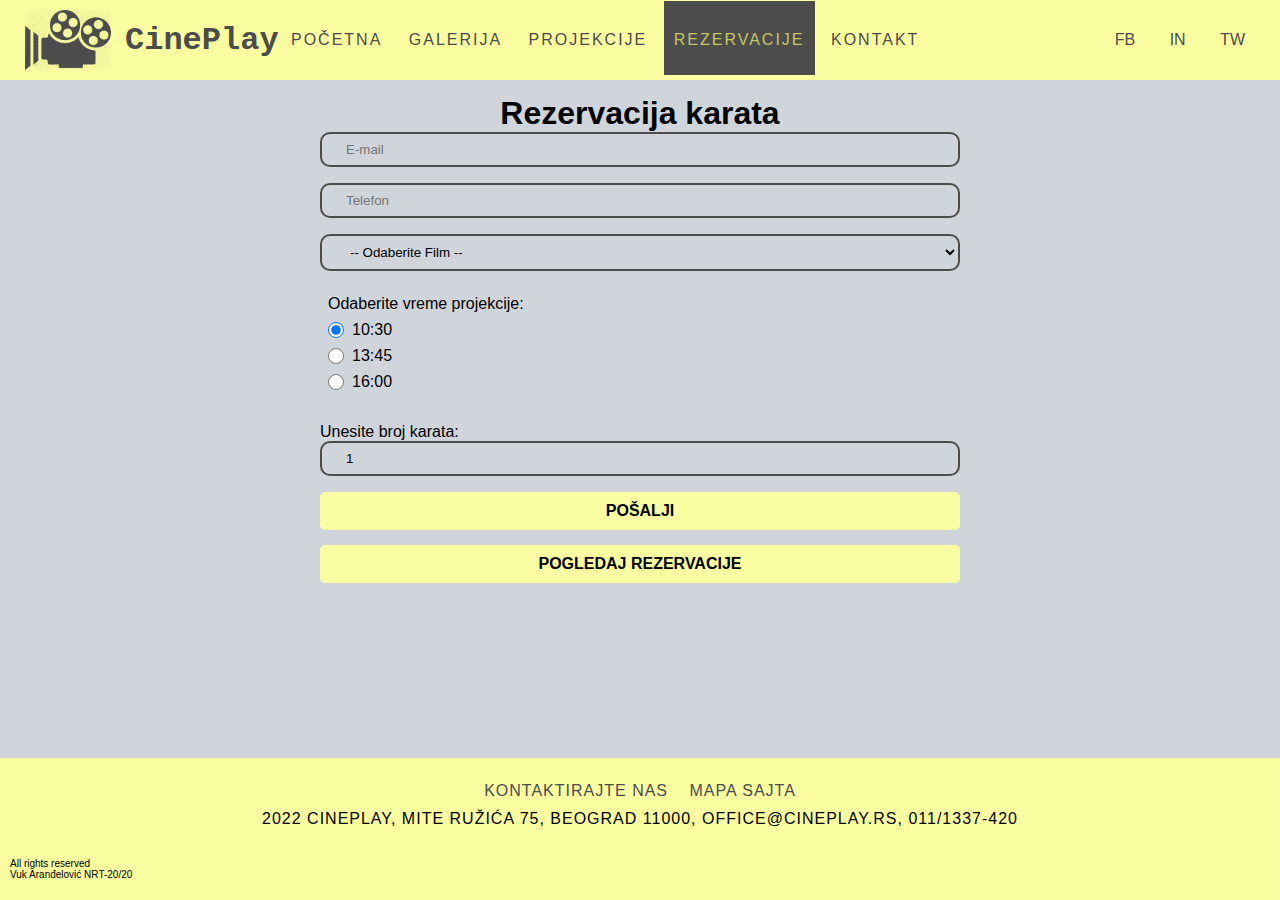
<file: rezervacija.html>
<!DOCTYPE html>
<html lang="en">
  <head>
    <meta charset="UTF-8" />
    <meta http-equiv="X-UA-Compatible" content="IE=edge" />
    <meta name="viewport" content="width=device-width, initial-scale=1.0" />
    <!-- Linkovi -- Start -->
    <link rel="stylesheet" href="./assets/css/style.css" />
    <!-- Linkovi -- End -->
    <title>CinePlay - Rezervacija</title>
  </head>
  <body>
    <!-- Navigacija -- Start -->
    <header>
      <nav>
        <div class="logo">
          <a href="./index.html"
            ><img src="./assets/img/logo.png" alt="logo" />
            <p>CinePlay</p></a
          >
        </div>
        <div class="linkovi">
          <a href="./index.html">Početna</a>
          <a href="./galerija.html">Galerija</a>
          <a href="./projekcije.html">Projekcije</a>
          <a class="nav_active" href="./rezervacija.html">Rezervacije</a>
          <a href="./kontakt.html">Kontakt</a>
        </div>
        <div class="social">
          <a href="https://www.facebook.com/vukvucko55" target="_blank">FB</a>
          <a href="https://www.instagram.com/vukvucko55" target="_blank">IN</a>
          <a href="https://twitter.com" target="_blank">TW</a>
        </div>
        <div class="burger">
          <div></div>
          <div></div>
          <div></div>
        </div>
      </nav>
    </header>
    <!-- Navigacija -- End -->
    <!-- Content -- Start -->
    <main>
      <section id="rezervacija" class="pozadina">
        <h1 class="naslov">Rezervacija karata</h1>
        <form name="rezervacija" class="contact-form">
          <input type="email" name="email" placeholder="E-mail" />
          <input type="text" name="phone" placeholder="Telefon" />
          <select name="movie">
            <option value="0">-- Odaberite Film --</option>
            <option value="Spajdermen - Put Bez Povratka">
              Spajdermen: Put Bez Povratka
            </option>
            <option value="Zlatni Decko">Zlatni Dečko</option>
            <option value="Kraljev Covek - Pocetak">
              Kraljev Čovek: Početak
            </option>
            <option value="Vrisak">Vrisak</option>
            <option value="Gucijevi">Gučijevi</option>
          </select>
          <div class="radio-polja">
            <p>Odaberite vreme projekcije:</p>
            <div class="radio-polje">
              <input
                type="radio"
                id="time1"
                value="10:30"
                name="time"
                checked
              />
              <label for="time1">10:30</label>
            </div>
            <div class="radio-polje">
              <input type="radio" id="time2" value="13:45" name="time" />
              <label for="time2">13:45</label>
            </div>
            <div class="radio-polje">
              <input type="radio" id="time3" value="16:00" name="time" />
              <label for="time3">16:00</label>
            </div>
          </div>
          <p>Unesite broj karata:</p>
          <input type="number" name="tickets" min="1" max="10" value="1" />

          <div id="submit" class="btn w-100 mb-15">Pošalji</div>
          <a class="btn w-100" href="./rezervacije-edit.html"
            >Pogledaj rezervacije</a
          >
        </form>
      </section>
    </main>
    <!-- Content -- End -->
    <!-- Footer -- Start -->
    <footer>
      <div class="footer">
        <div class="footer-linkovi">
          <a href="./kontakt.html">Kontaktirajte nas</a>
          <a href="./mapa-sajta.html">Mapa sajta</a>
        </div>
        <div class="footer-text">
          <p>
            <span>2022 CinePlay,</span>
            <span>Mite Ružića 75, Beograd 11000,</span>
            <span>office@cineplay.rs,</span>
            <span>011/1337-420</span>
          </p>
        </div>
      </div>
      <div class="author">
        <p>All rights reserved</p>
        <p>Vuk Aranđelović NRT-20/20</p>
      </div>
    </footer>
    <!-- Footer -- End -->
    <!-- Skripte -- Start -->
    <script src="./assets/js/navigation.js"></script>
    <script src="./assets/js/rezervacija.js"></script>
    <script>
      Reservation.initForm();
    </script>
    <!-- Skripte -- End -->
  </body>
</html>
</file>
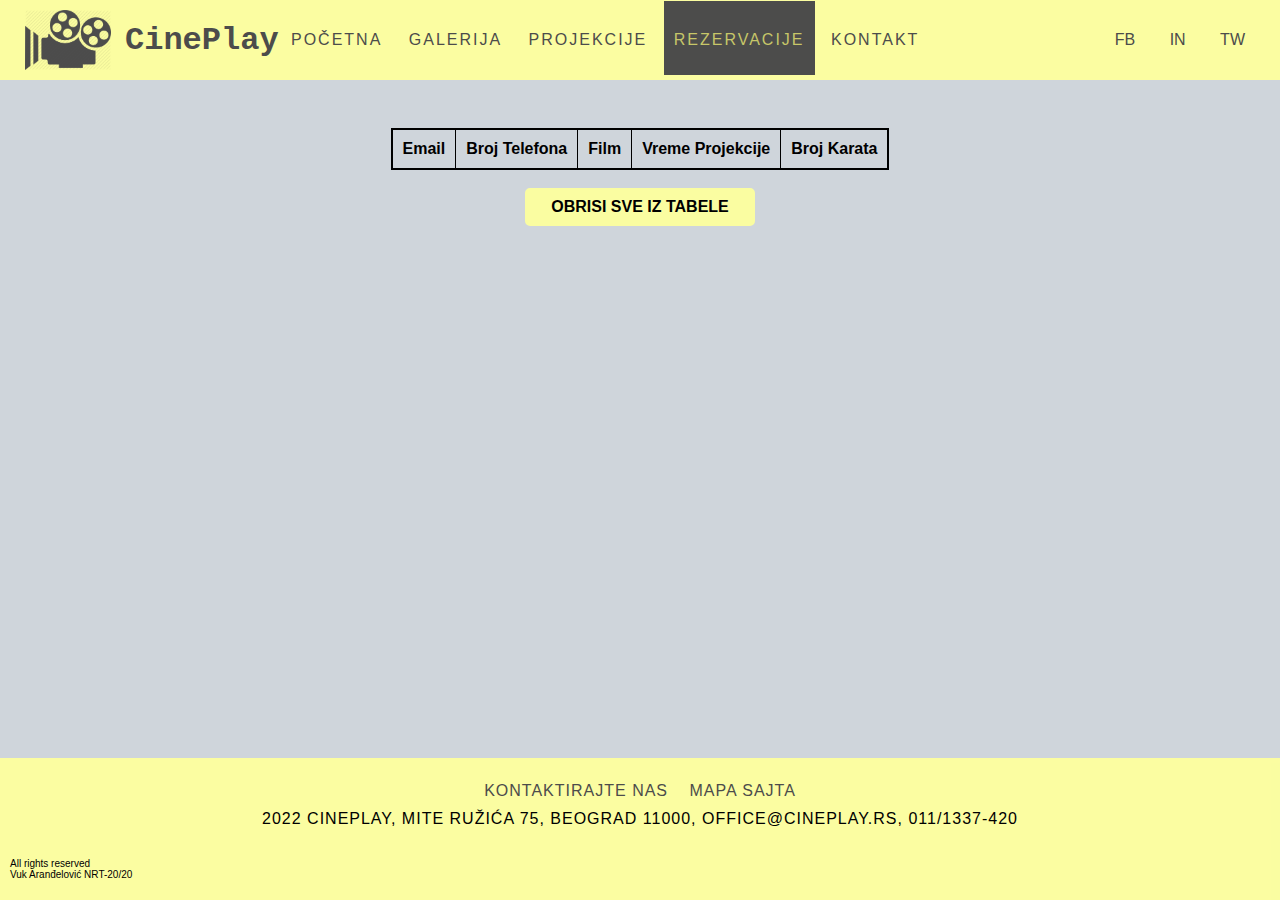
<file: rezervacije-edit.html>
<!DOCTYPE html>
<html lang="en">
  <head>
    <meta charset="UTF-8" />
    <meta http-equiv="X-UA-Compatible" content="IE=edge" />
    <meta name="viewport" content="width=device-width, initial-scale=1.0" />
    <!-- Linkovi -- Start -->
    <link rel="stylesheet" href="./assets/css/style.css" />
    <!-- Linkovi -- End -->
    <title>CinePlay - Rezervacija</title>
  </head>
  <body>
    <!-- Navigacija -- Start -->
    <header>
      <nav>
        <div class="logo">
          <a href="./index.html"
            ><img src="./assets/img/logo.png" alt="logo" />
            <p>CinePlay</p></a
          >
        </div>
        <div class="linkovi">
          <a href="./index.html">Početna</a>
          <a href="./galerija.html">Galerija</a>
          <a href="./projekcije.html">Projekcije</a>
          <a class="nav_active" href="./rezervacija.html">Rezervacije</a>
          <a href="./kontakt.html">Kontakt</a>
        </div>
        <div class="social">
          <a href="https://www.facebook.com/vukvucko55" target="_blank">FB</a>
          <a href="https://www.instagram.com/vukvucko55" target="_blank">IN</a>
          <a href="https://twitter.com" target="_blank">TW</a>
        </div>
        <div class="burger">
          <div></div>
          <div></div>
          <div></div>
        </div>
      </nav>
    </header>
    <!-- Navigacija -- End -->
    <!-- Content -- Start -->
    <main>
      <section class="rezervacije-tabela">
        <div class="tabela">
          <table>
            <thead>
              <th>Email</th>
              <th>Broj Telefona</th>
              <th>Film</th>
              <th>Vreme Projekcije</th>
              <th>Broj Karata</th>
            </thead>
            <tbody id="reservations-list"></tbody>
          </table>
        </div>
        <br />
        <div>
          <div id="remove" class="btn">Obrisi sve iz tabele</div>
        </div>
      </section>
    </main>
    <!-- Content -- End -->
    <!-- Footer -- Start -->
    <footer>
      <div class="footer">
        <div class="footer-linkovi">
          <a href="./kontakt.html">Kontaktirajte nas</a>
          <a href="./mapa-sajta.html">Mapa sajta</a>
        </div>
        <div class="footer-text">
          <p>
            <span>2022 CinePlay,</span>
            <span>Mite Ružića 75, Beograd 11000,</span>
            <span>office@cineplay.rs,</span>
            <span>011/1337-420</span>
          </p>
        </div>
      </div>
      <div class="author">
        <p>All rights reserved</p>
        <p>Vuk Aranđelović NRT-20/20</p>
      </div>
    </footer>
    <!-- Footer -- End -->
    <!-- Skripte -- Start -->
    <script src="./assets/js/navigation.js"></script>
    <script src="./assets/js/rezervacija.js"></script>
    <script>
      Reservation.load();
    </script>
    <!-- Skripte -- End -->
  </body>
</html>
</file>
<file: assets/css/style.css>
* {
  margin: 0;
  padding: 0;
  box-sizing: border-box;
  font-family: "Lucida Sans", "Lucida Sans Regular", "Lucida Grande",
    "Lucida Sans Unicode", Geneva, Verdana, sans-serif;
}
body {
  background-color: aliceblue;
  display: flex;
  flex-direction: column;
  min-height: 100vh;
  overflow-x: hidden;
  justify-content: flex-start;
}
main {
  height: 100%;
  flex: 1;
  background-color: #cfd5db;
}

/* Nav -- Start */
header {
  background-color: rgba(255, 255, 119, 0.692);
}
header nav {
  height: 80px;
  width: 100%;
  display: flex;
  flex-direction: row;
  align-items: center;
  justify-content: space-between;
}
header .logo a {
  display: flex;
  height: 100%;
  text-decoration: none;
  align-items: center;
  color: #4c4c4b;
}
header .logo a img {
  height: 60px;
}
header .logo a p {
  font-size: 32px;
  position: absolute;
  margin-left: 100px;
  font-weight: 600;
  font-family: "Courier New", Courier, monospace;
}
header .logo {
  margin-left: 25px;
}
header .linkovi {
  text-transform: uppercase;
  letter-spacing: 2px;
}
header .linkovi a {
  padding-left: 10px;
  padding-right: 10px;
  text-decoration: none;
  color: #4c4c4b;
  transition: background-color 0.5s ease-in-out, color 1s ease-in-out;
  padding-top: 30px;
  padding-bottom: 27px;
}
header .linkovi a:hover {
  color: rgba(255, 255, 119, 0.692);
  background-color: #4c4c4ba1;
}
header .linkovi a.nav_active {
  background-color: #4c4c4b;
  color: rgba(255, 255, 119, 0.692);
}
header .social {
  margin-right: 20px;
}
header .social a {
  width: 45px;
  height: 45px;
  padding: 15px;
  text-decoration: none;
  color: #4c4c4b;
  transition: color 0.5s ease-in-out, background-color 0.5s ease-in-out;
  border-radius: 20px;
}
header .social a:hover {
  color: rgba(255, 255, 119, 0.692);
  background-color: #4c4c4ba1;
}
nav {
  position: relative;
}

.burger {
  position: absolute;
  top: 50%;
  right: 2rem;
  transform: translateY(-50%);
  width: 40px;
  height: 40px;
  display: none;
  flex-direction: column;
  justify-content: space-evenly;
  align-items: center;
  cursor: pointer;
}
.burger div {
  width: 100%;
  height: 2px;
  border-radius: 2px;
  background-color: #202020;
}
@media screen and (max-width: 1200px) {
  header .social {
    display: none;
  }
  header .linkovi {
    margin-right: 1rem;
  }
}
@media screen and (max-width: 991px) {
  header.active {
    top: 0;
    left: 0;
    width: 100%;
    position: fixed;
    background-color: rgb(255, 255, 119);
  }
  .burger {
    display: flex;
  }
  header .linkovi {
    position: fixed;
    top: 80px;
    right: 0;
    margin: 0;
    height: calc(100vh - 80px);
    width: 100%;
    background-color: #4c4c4b;
    display: flex;
    flex-direction: column;
    justify-content: center;
    align-items: center;
    z-index: 10000;
    transform: translateX(100%);
    transition: transform 0.33s;
  }
  header .linkovi.active {
    transform: translateX(0);
  }
  header .linkovi a {
    margin: 0;
    margin-bottom: 1rem;
    color: rgb(255, 255, 119);
    width: 60%;
    text-align: center;
  }

  header .linkovi a.nav_active {
    color: rgb(255, 255, 119);
    border: 2px solid rgb(255, 255, 119);
  }
  header .linkovi a:last-of-type {
    margin-bottom: 0;
  }
}
/* Nav -- End */
/* Footer -- Start */
footer {
  background-color: rgba(255, 255, 119, 0.692);
}
footer .footer {
  /* height: 150px; */
  width: 100%;
  display: flex;
  flex-direction: column;
  align-items: center;
  justify-content: center;
  padding-bottom: 30px;
  padding-top: 1.5rem;
}
footer .footer .footer-linkovi {
  text-transform: uppercase;
  letter-spacing: 1px;
  margin-bottom: 10px;
}
footer .footer .footer-linkovi a {
  margin-left: 5px;
  margin-right: 5px;
  padding: 3px;
  border-radius: 10px;
  text-decoration: none;
  color: #4c4c4b;
  transition: background-color 0.5s ease-in-out, color 0.5s ease-in-out;
}
footer .footer .footer-linkovi a:hover {
  color: rgba(255, 255, 119, 0.692);
  background-color: #4c4c4ba1;
}
footer .footer .footer-text {
  text-transform: uppercase;
  letter-spacing: 1px;
}
footer .author {
  font-size: 10px;
  text-align: start;
  margin-left: 10px;
  padding-bottom: 20px;
}

footer .footer-social {
  margin: 10px 0 20px 0;
  display: none;
}

footer .footer-social a {
  width: 45px;
  height: 45px;
  padding: 15px;
  text-decoration: none;
  color: #4c4c4b;
  transition: color 0.5s ease-in-out, background-color 0.5s ease-in-out;
  border-radius: 20px;
}
footer .footer-social a:hover {
  color: rgba(255, 255, 119, 0.692);
  background-color: #4c4c4ba1;
}
@media screen and (max-width: 1200px) {
  footer .footer-social {
    display: block;
  }
}
@media screen and (max-width: 991px) {
  p,
  .footer-linkovi {
    display: flex;
    flex-direction: column;
    text-align: center;
  }
}
/* Footer -- End */
/* Index -- Start */
#pocetnaSection1 {
  display: flex;
  justify-content: space-around;
  background-image: url("../img/cineplaysedista.jpg");
  background-color: aliceblue;
  height: 100%;
  background-size: cover;
  background-position: center;
  background-repeat: no-repeat;
  padding-bottom: 50px;
}
#pocetnaSection1 .pocetna {
  margin-top: 30px;
  display: flex;
  flex-direction: column;
  width: 80%;
  border-style: outset;
  border-width: 10px;
  padding: 40px;
  padding-top: 30px;
  background-color: rgba(255, 255, 255, 0.8);
}
#pocetnaSection1 .pocetna h1 {
  text-align: center;
}
.naslov {
  text-align: center;
  padding-top: 15px;
}
#pocetnaSection2 {
  display: flex;
  padding-top: 30px;
  justify-content: space-around;
  padding-bottom: 50px;
}
#pocetnaSection2 .pocetnaKartice {
  display: flex;
  flex-direction: column;
  width: 70%;
  border-style: outset;
  border-width: 3px;
  background-color: rgba(255, 255, 119, 0.692);
  padding: 20px;
}
#pocetnaSection2 .pocetnaKartice .slajd {
  margin-top: 30px;
  display: flex;
  flex-direction: row;
  padding: 10px;
  background-color: #4c4c4ba1;
  border-radius: 10px;
}
#pocetnaSection2 .pocetnaKartice .slajd img {
  height: 200px;
}

#pocetnaSection2 .pocetnaKartice .slajd.levo .slajd-tekst {
  height: 180px;
  margin-right: 10px;
  margin-left: 10px;
  text-align: end;
}
#pocetnaSection2 .pocetnaKartice .slajd-tekst h3 {
  margin-bottom: 10px;
}
#pocetnaSection2 .pocetnaKartice .slajd.desno .slajd-tekst {
  text-align: start;
  margin-left: 10px;
  margin-right: 10px;
  height: 180px;
}
#pocetnaSection2 .pocetnaKartice .dugme {
  width: 100%;
  background-color: #4c4c4ba1;
  margin-top: 15px;
  padding: 10px;
  text-align: center;
  border-radius: 10px;
}
#pocetnaSection2 .pocetnaKartice .dugme a {
  text-decoration: none;
  color: black;
}

@media screen and (max-width: 991px) {
  #pocetnaSection2 .pocetnaKartice .slajd.levo .slajd-tekst,
  #pocetnaSection2 .pocetnaKartice .slajd.desno .slajd-tekst {
    height: unset;
    text-align: center;
  }

  #pocetnaSection2 .pocetnaKartice .slajd {
    display: flex;
    flex-direction: column;
    align-items: center;
  }
  #pocetnaSection2 .pocetnaKartice {
    width: 90%;
  }
  #pocetnaSection1 .pocetna {
    width: 90%;
  }
}
/* Index -- End */
/* Galerija -- Start */
.pozadina {
  background-color: #cfd5db;
}
.gallery {
  max-width: 1000px;
  position: relative;
  margin: auto;
  margin-top: 2rem;
}

.gallery__prev,
.gallery__next {
  cursor: pointer;
  position: absolute;
  top: 50%;
  width: auto;
  padding: 16px;
  margin-top: -22px;
  color: #fafafa;
  font-weight: bold;
  font-size: 18px;

  transition: 0.6s ease;
  border-radius: 0 3px 3px 0;

  user-select: none;
}

.gallery__next {
  right: 0;
  border-radius: 3px 0 0 3px;
}

.gallery__prev:hover,
.gallery__next:hover {
  background-color: #202020;
  color: #fafafa;
}

.gallery__prev,
.gallery__next {
  background-color: rgba(32, 32, 32, 0.4);
}

.gallery__dots {
  text-align: center;
  padding-top: 15px;
  padding-bottom: 20px;
}

.gallery__dot {
  cursor: pointer;
  height: 15px;
  width: 15px;
  margin: 0 2px;
  background-color: #707070;
  border-radius: 50%;
  display: inline-block;

  transition: background-color 0.6s ease;
}

.gallery__active,
.gallery__dot:hover {
  background-color: #202020;
}

.slide__text {
  background-color: rgba(32, 32, 32, 0.4);
  color: #fafafa;
  font-size: 15px;
  padding: 8px 12px;
  position: absolute;
  bottom: 50px;
  width: 100%;
  text-align: center;
  border-radius: 3px;
}

.slide__number {
  background-color: #202020;
  border-radius: 0 0 3px 3px;
  color: #fafafa;
  font-size: 12px;
  padding: 8px 12px;
  position: absolute;
  top: 0;
}

.slide img {
  width: 100%;
  height: 600px;
  object-fit: cover;
}

.fade {
  animation-name: fade;
  animation-duration: 1.5s;
}

@keyframes fade {
  from {
    opacity: 0.4;
  }
  to {
    opacity: 1;
  }
}

@media only screen and (max-width: 300px) {
  .gallery__prev,
  .gallery__next,
  .text {
    font-size: 11px;
  }
}

@media screen and (max-width: 768px) {
  .slide img {
    width: 100%;
    height: 250px;

    object-fit: contain;
  }
}

@media screen and (max-width: 565px) {
  .slide img {
    width: 100%;
    height: 200px;

    object-fit: contain;
  }
}
/* Galerija -- End */
/* Kontakt -- Start */
#kontakt {
  padding-top: 20px;
  display: flex;
  flex-direction: column;
  justify-content: space-around;
  align-items: center;
  padding-bottom: 40px;
}
.contact {
  display: flex;
  margin-top: 3rem;
}
.contact-item {
  display: flex;
  flex-direction: column;
  align-items: center;
  margin-right: 1rem;
}
.contact-item:last-of-type {
  margin-right: 0;
}
.contact img {
  width: 3rem;
  height: 3rem;
  margin-bottom: 1rem;
  object-fit: contain;
}
.contact-item .title {
  font-weight: 900;
  text-transform: uppercase;
  margin-bottom: 0.5rem;
}
.contact-item .desc,
.contact-item a {
  font-weight: 900;
  color: black;
  text-decoration: none;
  transition: color 0.33s;
}
.contact-item a:hover {
  color: #4c4c4b;
}
.kontakt {
  display: flex;
  flex-direction: row;
  justify-content: center;
  align-items: center;
  width: 80%;
}

.kontakt .form {
  width: 500px;
  display: flex;
  align-items: center;
  justify-content: center;
}

.kontakt .map {
  width: 500px;
  display: flex;
  align-items: center;
  justify-content: center;
}
.contact-form {
  display: flex;
  flex-direction: column;
  justify-content: center;
  align-items: center;
}
.contact-form input {
  width: 100%;
}
.contact-form input,
textarea {
  margin-bottom: 1rem;
  padding: 0.5rem 1.5rem;
  background-color: transparent;
  border-radius: 10px;
  border: 2px solid #4c4c4b;
  transition: border-color 0.5s;
  resize: none;
}

.contact-form input.error,
.contact-form textarea.error {
  border-color: red;
}
.contact-form input:focus,
.contact-form textarea:focus {
  outline: none;
  box-shadow: 0 0 4px rgba(32, 32, 32, 0.4);
  border-color: rgb(255, 255, 119);
}
@media screen and (max-width: 1069px) {
  .kontakt {
    flex-direction: column;
  }
  .kontakt form {
    margin-bottom: 3rem;
  }
}
@media screen and (max-width: 991px) {
  .contact {
    flex-direction: column;
  }
  .contact-item {
    margin: 0;
    margin-bottom: 1.5rem;
  }
}
@media screen and (max-width: 555px) {
  .kontakt .map {
    width: 300px;
  }
}
/* Kontakt -- End */

/* Rezervacije -- Start */
#rezervacija {
  display: flex;
  flex-direction: column;
  align-items: center;
}
#rezervacija form[name="rezervacija"] {
  width: 50%;
}
#rezervacija select {
  width: 100%;
  margin-bottom: 1rem;
  padding: 0.5rem 1.5rem;
  background-color: transparent;
  border-radius: 10px;
  border: 2px solid #4c4c4b;
  transition: border-color 0.5s;
  resize: none;
}
#rezervacija select.error {
  border-color: red;
}

.contact-form p:last-of-type {
  align-self: start;
}

.radio-polje {
  display: flex;
  align-items: center;
  margin: 0.5rem 0;
}
.radio-polje input[type="radio"] {
  margin: 0;
  width: 1rem;
  height: 1rem;
  margin-right: 0.5rem;
}
.rezervacije-tabela {
  margin: 3rem 0;
  display: flex;
  flex-direction: column;
  align-items: center;
  padding: 0 1rem;
}

.tabela {
  border: 1px solid black;
}

table {
  border-collapse: collapse;
  border: 1px solid black;
  max-width: 100%;
  overflow-x: scroll;
}
th,
td {
  padding: 10px;
  border: 1px solid black;
}
.radio-polja {
  margin: 0 0 1rem 0;
  padding: 0.5rem;
  width: 100%;
}
.radio-polja.error {
  border: 2px solid red;
  border-radius: 10px;
}

.btn {
  padding: 0.5rem 1.5rem;
  background-color: #fafda1;
  border-radius: 5px;
  font-weight: 900;
  text-transform: uppercase;
  text-align: center;
  cursor: pointer;
  border: 2px solid #fafda1;
  transition: color 0.33s, background-color 0.33s, border-color 0.33s;
  text-decoration: none;
  color: black;
}

.btn:hover {
  background-color: transparent;
  color: black;
  border-color: black;
}
.w-100 {
  width: 100%;
}
.mb-15 {
  margin-bottom: 15px;
}
@media screen and (max-width: 991px) {
  .tabela {
    max-width: 100%;
    overflow-x: scroll;
  }
  .contact-form p:last-of-type {
    align-self: auto;
  }
}
/* Rezervacije -- End */

/* Kontakt-Inbox -- Start */
#inbox {
  margin-top: 30px;
  display: flex;
  flex-direction: column;
  justify-content: center;
  align-items: center;
}
#inbox table {
  width: 500px;
  border-width: 2px;
}
/* Kontakt-Inbox -- End */

/* MapaSajta -- Start */
#mapasajta .mapasajta {
  width: 50%;
  background-color: #fafda1;
  border-radius: 15px;
  border-style: outset;
  border-width: 5px;
  padding: 1rem 2rem;
  margin: 25px auto 50px auto;
}
#mapasajta .mapasajta .mapa-links {
  display: flex;
  flex-direction: column;
  align-items: center;
  justify-content: space-around;
}
#mapasajta .mapasajta .mapa-links a.mapa-link {
  text-decoration: none;
  text-align: center;
  text-transform: uppercase;
  font-weight: 600;
  white-space: nowrap;
  margin: 0.5rem 0;
  padding: 1rem 0;
  width: 80%;
  border-radius: 15px;
  border: 2px solid #4c4c4b;
  color: #4c4c4b;
  background-color: #fafda1;
  transition: border-color 0.33s, background-color 0.33s, color 0.33s;
}
#mapasajta .mapasajta .mapa-links a.mapa-link:hover {
  color: #fafda1;
  border-color: black;
  background-color: #4c4c4b;
}

@media screen and (max-width: 991px) {
  #mapasajta .mapasajta {
    width: 80%;
  }
}
/* MapaSajta -- End */
/* Projekcije -- Start */

#projekcijeSection1 .projekcije {
  margin: 30px auto;
  display: flex;
  flex-direction: column;
  justify-content: space-around;
  align-items: center;
  width: 100%;
}
#projekcijeSection1 .projekcije .projekcijeKartice {
  width: 90%;
  display: flex;
  flex-direction: column;
  background-color: #fafda1;
  border: 5px #fff outset;
  padding: 20px 40px;
}
#projekcijeSection1 .projekcije .projekcijeKartice .projekcijeKartica {
  position: relative;
  padding: 20px;
  margin: 15px auto;
  background-color: #cfd5db;
  border-radius: 15px;
  border: 2px #4c4c4b solid;
  display: flex;
  width: 100%;
}
#projekcijeSection1 .projekcije .projekcijeKartice .projekcijeKartica img {
  height: 400px;
  width: 20%;
  object-fit: cover;
  margin-right: 10px;
  border-radius: 15px;
}
#projekcijeSection1
  .projekcije
  .projekcijeKartice
  .projekcijeKartica
  .kartica-tekst {
  display: flex;
  flex-direction: column;
  justify-content: space-between;
  width: 80%;
}
#projekcijeSection1
  .projekcije
  .projekcijeKartice
  .projekcijeKartica
  .kartica-tekst
  table {
  width: 100%;
}

.unique {
  background-color: #cfd5db;
  border-color: #4c4c4b;
  color: #4c4c4b;
}

@media screen and (max-width: 1117px) {
  #projekcijeSection1 .projekcije .projekcijeKartice .projekcijeKartica {
    flex-direction: column;
  }
  #projekcijeSection1 .projekcije .projekcijeKartice .projekcijeKartica img {
    object-fit: contain;
  }
  #projekcijeSection1
    .projekcije
    .projekcijeKartice
    .projekcijeKartica
    .kartica-tekst {
    text-align: center;
    width: 100%;
  }
  #projekcijeSection1 .projekcije .projekcijeKartice .projekcijeKartica img {
    width: 100%;
    margin-bottom: 1rem;
  }
}

/* Projekcije -- End */
</file>
